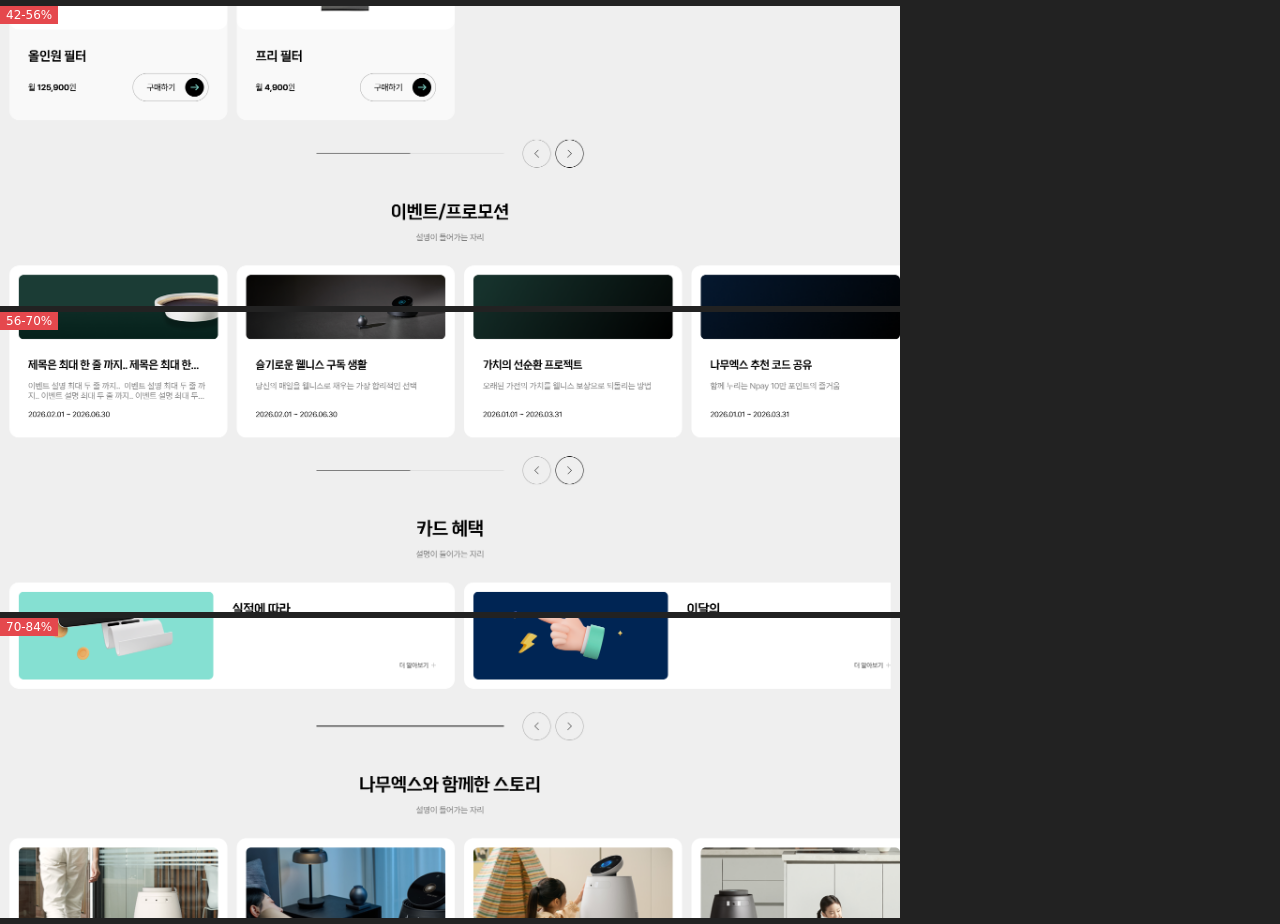
<file: 나무엑스닷컴 Demo v1.2.3/scraps/probe.html>
<!DOCTYPE html><html><head><meta charset="utf-8"><style>body{margin:0;background:#222;color:#fff;font:12px system-ui}.b{position:relative;overflow:hidden;height:300px;margin:6px 0}.b img{position:absolute;width:900px;max-width:none;left:0}.l{position:absolute;z-index:2;background:#e5484d;padding:2px 6px}</style></head><body>
<div class="b"><span class="l">42-56%</span><img src="../uploads/스토어_홈_FHD.png" style="top:calc(-2565px * 0.42)"></div>
<div class="b"><span class="l">56-70%</span><img src="../uploads/스토어_홈_FHD.png" style="top:calc(-2565px * 0.56)"></div>
<div class="b"><span class="l">70-84%</span><img src="../uploads/스토어_홈_FHD.png" style="top:calc(-2565px * 0.70)"></div>
</body></html>
</file>
